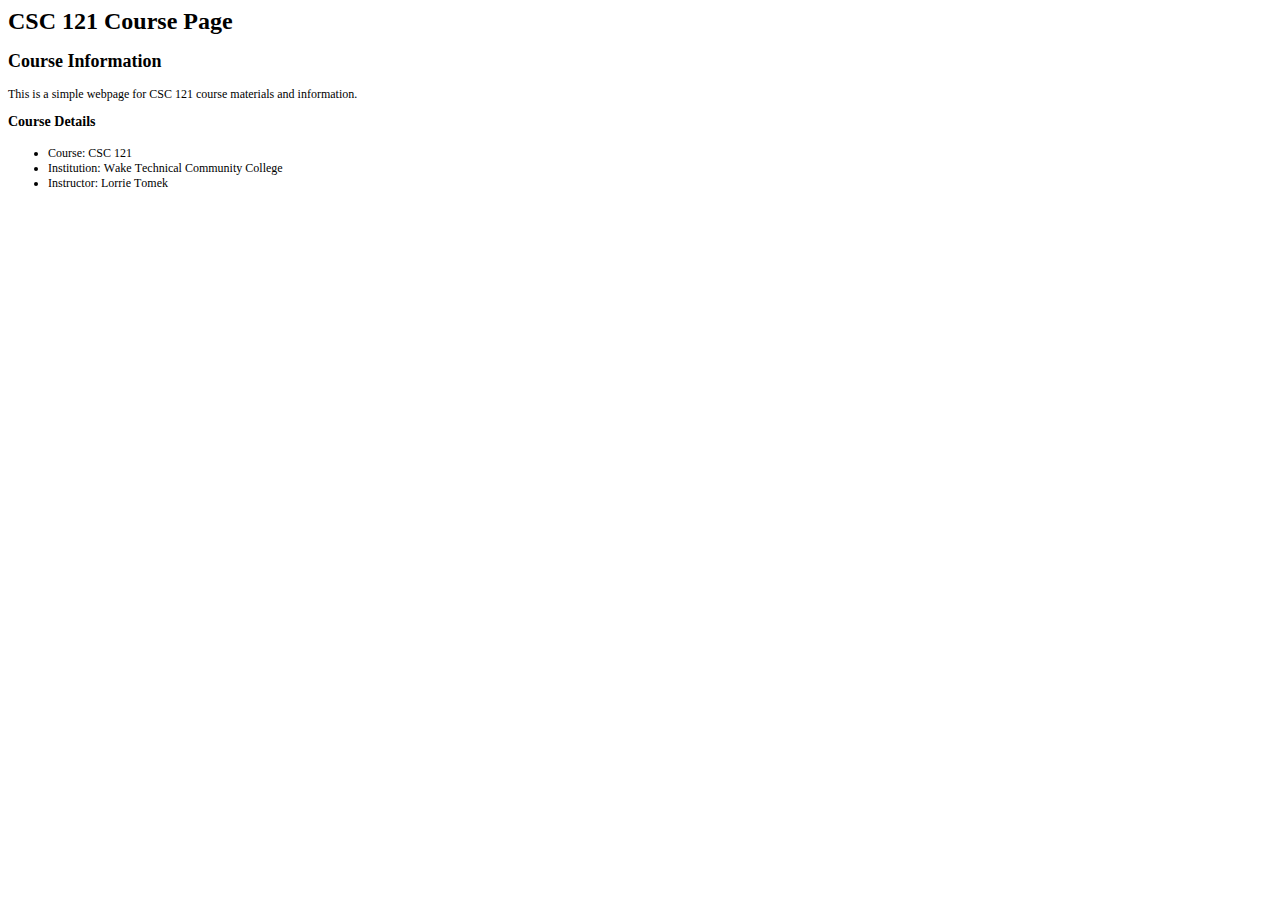
<file: index.html>
<!DOCTYPE html PUBLIC "-//W3C//DTD HTML 4.01//EN" "http://www.w3.org/TR/html4/strict.dtd">
<html>
<head>
  <meta http-equiv="Content-Type" content="text/html; charset=utf-8">
  <meta http-equiv="Content-Style-Type" content="text/css">
  <title></title>
  <meta name="Generator" content="Cocoa HTML Writer">
  <meta name="CocoaVersion" content="2575.7">
  <style type="text/css">
    p.p3 {margin: 0.0px 0.0px 12.0px 0.0px; font: 12.0px Times; -webkit-text-stroke: #000000}
    li.li5 {margin: 0.0px 0.0px 0.0px 0.0px; font: 12.0px Times; -webkit-text-stroke: #000000}
    span.s1 {font-kerning: none}
    span.s2 {-webkit-text-stroke: 0px #000000}
    ul.ul1 {list-style-type: disc}
  </style>
</head>
<body>
<h1 style="margin: 0.0px 0.0px 16.1px 0.0px; font: 24.0px Times; -webkit-text-stroke: #000000"><span class="s1"><b>CSC 121 Course Page</b></span></h1>
<h2 style="margin: 0.0px 0.0px 14.9px 0.0px; font: 18.0px Times; -webkit-text-stroke: #000000"><span class="s1"><b>Course Information</b></span></h2>
<p class="p3"><span class="s1">This is a simple webpage for CSC 121 course materials and information.</span></p>
<h3 style="margin: 0.0px 0.0px 14.0px 0.0px; font: 14.0px Times; -webkit-text-stroke: #000000"><span class="s1"><b>Course Details</b></span></h3>
<ul class="ul1">
  <li class="li5"><span class="s2"></span><span class="s1">Course: CSC 121</span></li>
  <li class="li5"><span class="s2"></span><span class="s1">Institution: Wake Technical Community College</span></li>
  <li class="li5"><span class="s2"></span><span class="s1">Instructor: Lorrie Tomek</span></li>
</ul>
</body>
</html>
</file>
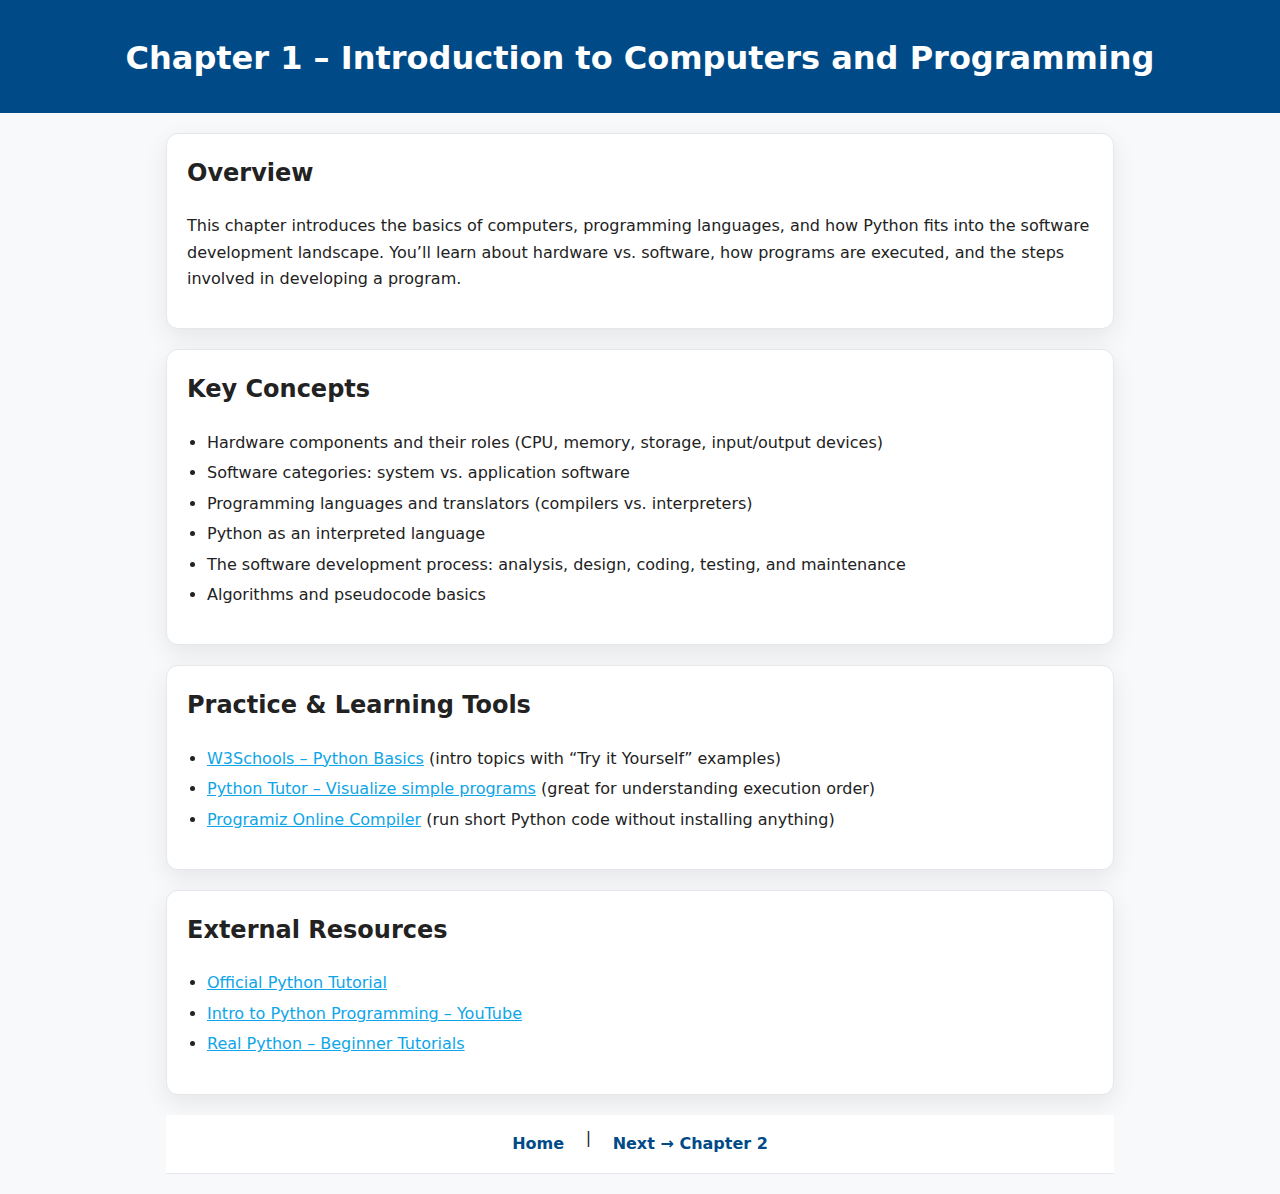
<file: chapters/ch01.html>
<!DOCTYPE html>
<html lang="en">
<head>
<meta charset="UTF-8">
<meta name="viewport" content="width=device-width, initial-scale=1.0">
<title>Chapter 1 – Introduction to Computers and Programming</title>
<link rel="stylesheet" href="../style.css">
</head>
<body>

<header>
    <h1>Chapter 1 – Introduction to Computers and Programming</h1>
</header>

<main>
<section>
    <h2>Overview</h2>
    <p>
        This chapter introduces the basics of computers, programming languages, and how Python fits into the
        software development landscape. You’ll learn about hardware vs. software, how programs are executed, 
        and the steps involved in developing a program.
    </p>
</section>

<section>
    <h2>Key Concepts</h2>
    <ul>
        <li>Hardware components and their roles (CPU, memory, storage, input/output devices)</li>
        <li>Software categories: system vs. application software</li>
        <li>Programming languages and translators (compilers vs. interpreters)</li>
        <li>Python as an interpreted language</li>
        <li>The software development process: analysis, design, coding, testing, and maintenance</li>
        <li>Algorithms and pseudocode basics</li>
    </ul>
</section>

<section>
    <h2>Practice & Learning Tools</h2>
    <ul>
        <li><a href="https://www.w3schools.com/python/" target="_blank">W3Schools – Python Basics</a> (intro topics with “Try it Yourself” examples)</li>
        <li><a href="https://pythontutor.com/" target="_blank">Python Tutor – Visualize simple programs</a> (great for understanding execution order)</li>
        <li><a href="https://www.programiz.com/python-programming/online-compiler/" target="_blank">Programiz Online Compiler</a> (run short Python code without installing anything)</li>
    </ul>
</section>

<section>
    <h2>External Resources</h2>
    <ul>
        <li><a href="https://docs.python.org/3/tutorial/index.html" target="_blank">Official Python Tutorial</a></li>
        <li><a href="https://www.youtube.com/watch?v=YYXdXT2l-Gg" target="_blank">Intro to Python Programming – YouTube</a></li>
        <li><a href="https://realpython.com" target="_blank">Real Python – Beginner Tutorials</a></li>
    </ul>
</section>

<nav>
    <a href="../index.html">Home</a> |
    <a href="ch02.html">Next → Chapter 2</a>
</nav>
</main>

</body>
</html>
</file>
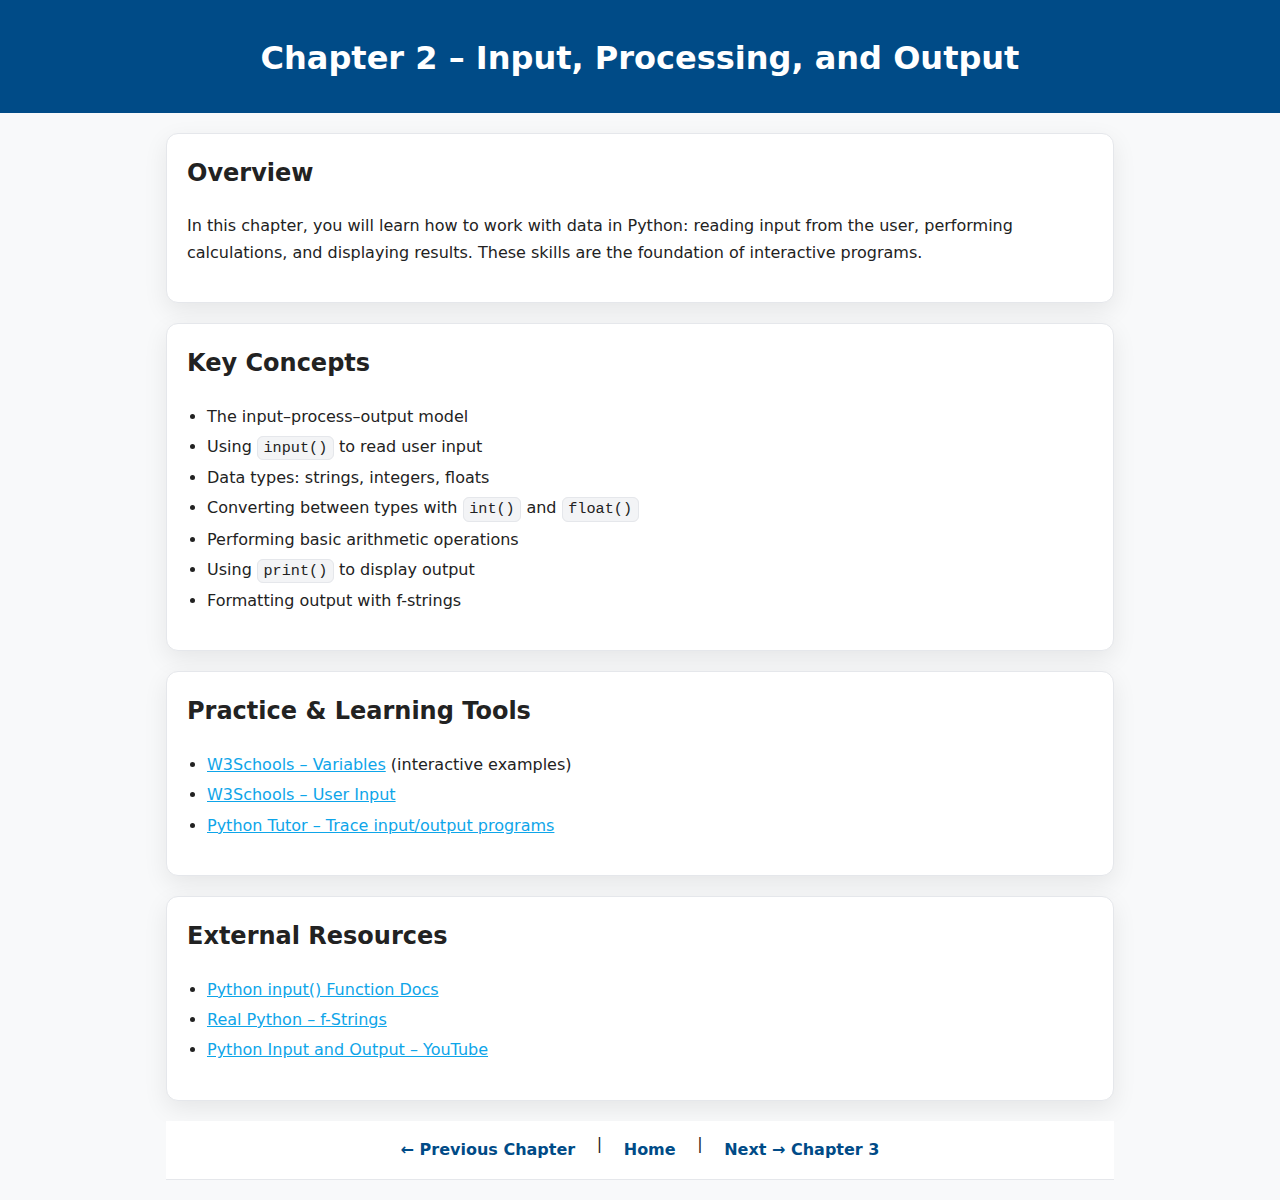
<file: chapters/ch02.html>
<!DOCTYPE html>
<html lang="en">
<head>
<meta charset="UTF-8">
<meta name="viewport" content="width=device-width, initial-scale=1.0">
<title>Chapter 2 – Input, Processing, and Output</title>
<link rel="stylesheet" href="../style.css">
</head>
<body>

<header>
    <h1>Chapter 2 – Input, Processing, and Output</h1>
</header>

<main>
<section>
    <h2>Overview</h2>
    <p>
        In this chapter, you will learn how to work with data in Python: reading input from the user, performing
        calculations, and displaying results. These skills are the foundation of interactive programs.
    </p>
</section>

<section>
    <h2>Key Concepts</h2>
    <ul>
        <li>The input–process–output model</li>
        <li>Using <code>input()</code> to read user input</li>
        <li>Data types: strings, integers, floats</li>
        <li>Converting between types with <code>int()</code> and <code>float()</code></li>
        <li>Performing basic arithmetic operations</li>
        <li>Using <code>print()</code> to display output</li>
        <li>Formatting output with f-strings</li>
    </ul>
</section>

<section>
    <h2>Practice & Learning Tools</h2>
    <ul>
        <li><a href="https://www.w3schools.com/python/python_variables.asp" target="_blank">W3Schools – Variables</a> (interactive examples)</li>
        <li><a href="https://www.w3schools.com/python/python_input.asp" target="_blank">W3Schools – User Input</a></li>
        <li><a href="https://pythontutor.com/" target="_blank">Python Tutor – Trace input/output programs</a></li>
    </ul>
</section>

<section>
    <h2>External Resources</h2>
    <ul>
        <li><a href="https://docs.python.org/3/library/functions.html#input" target="_blank">Python input() Function Docs</a></li>
        <li><a href="https://realpython.com/python-f-strings/" target="_blank">Real Python – f-Strings</a></li>
        <li><a href="https://www.youtube.com/watch?v=6iF8Xb7Z3wQ" target="_blank">Python Input and Output – YouTube</a></li>
    </ul>
</section>


<nav>
    <a href="ch01.html">← Previous Chapter</a> |
    <a href="../index.html">Home</a> |
    <a href="ch03.html">Next → Chapter 3</a>
</nav>
</main>

</body>
</html>
</file>
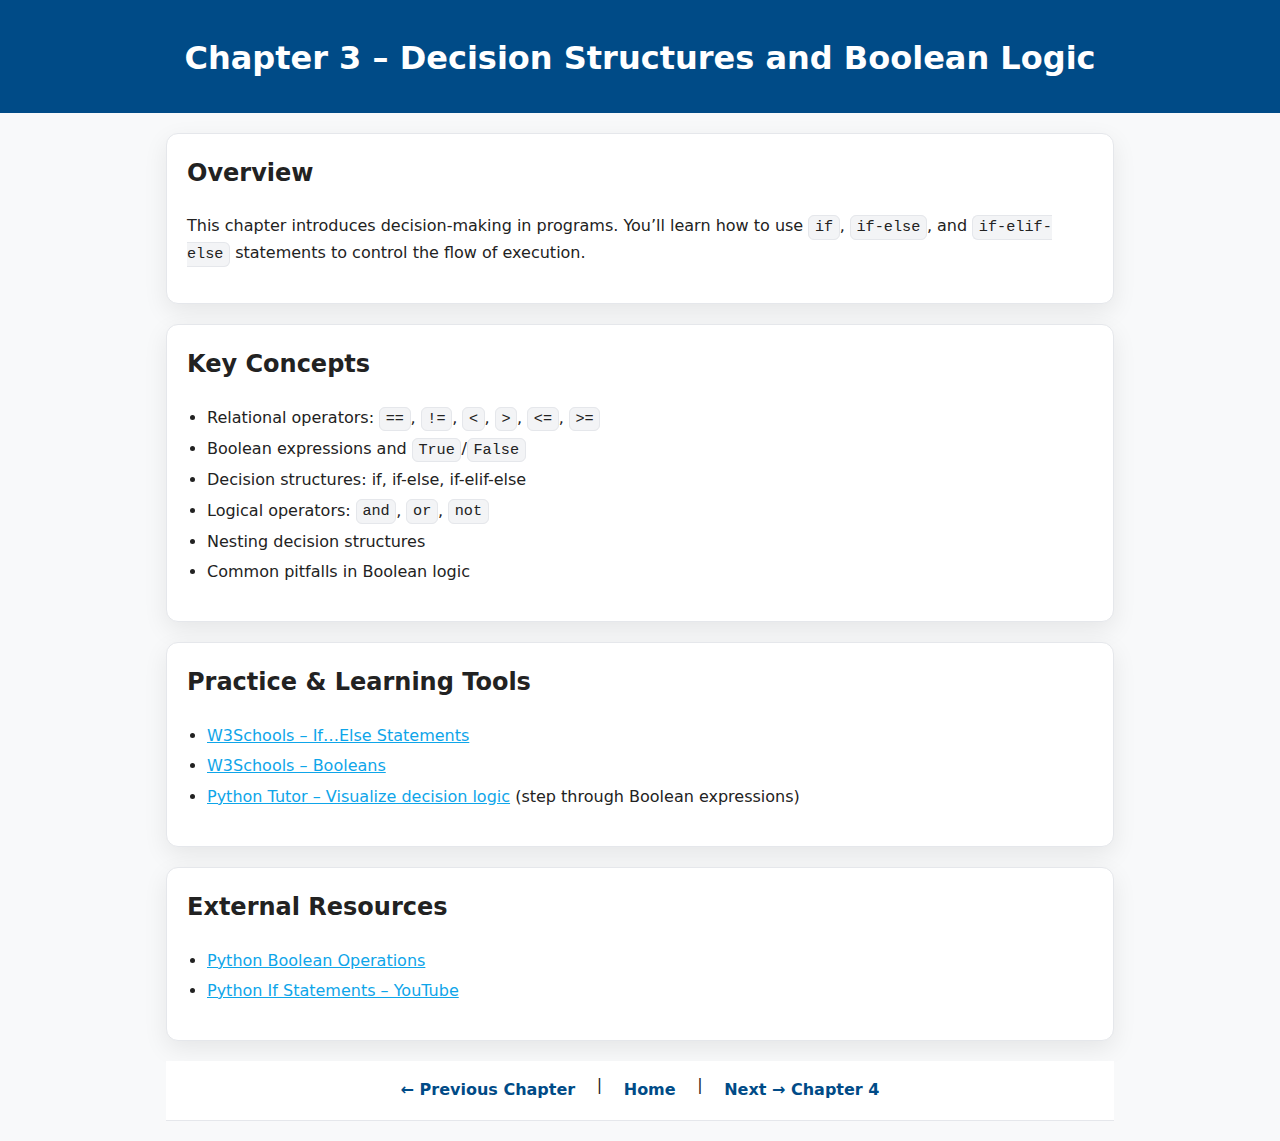
<file: chapters/ch03.html>
<!DOCTYPE html>
<html lang="en">
<head>
<meta charset="UTF-8">
<meta name="viewport" content="width=device-width, initial-scale=1.0">
<title>Chapter 3 – Decision Structures and Boolean Logic</title>
<link rel="stylesheet" href="../style.css">
</head>
<body>

<header>
    <h1>Chapter 3 – Decision Structures and Boolean Logic</h1>
</header>

<main>
<section>
    <h2>Overview</h2>
    <p>
        This chapter introduces decision-making in programs. You’ll learn how to use 
        <code>if</code>, <code>if-else</code>, and <code>if-elif-else</code> statements to control the flow of execution.
    </p>
</section>

<section>
    <h2>Key Concepts</h2>
    <ul>
        <li>Relational operators: <code>==</code>, <code>!=</code>, <code>&lt;</code>, <code>&gt;</code>, <code>&lt;=</code>, <code>&gt;=</code></li>
        <li>Boolean expressions and <code>True</code>/<code>False</code></li>
        <li>Decision structures: if, if-else, if-elif-else</li>
        <li>Logical operators: <code>and</code>, <code>or</code>, <code>not</code></li>
        <li>Nesting decision structures</li>
        <li>Common pitfalls in Boolean logic</li>
    </ul>
</section>

<section>
    <h2>Practice & Learning Tools</h2>
    <ul>
        <li><a href="https://www.w3schools.com/python/python_conditions.asp" target="_blank">W3Schools – If…Else Statements</a></li>
        <li><a href="https://www.w3schools.com/python/python_booleans.asp" target="_blank">W3Schools – Booleans</a></li>
        <li><a href="https://pythontutor.com/" target="_blank">Python Tutor – Visualize decision logic</a> (step through Boolean expressions)</li>
    </ul>
</section>

<section>
    <h2>External Resources</h2>
    <ul>
        <li><a href="https://docs.python.org/3/library/stdtypes.html#boolean-operations-and-or-not" target="_blank">Python Boolean Operations</a></li>
        <li><a href="https://www.youtube.com/watch?v=f4KOjWS_KZs" target="_blank">Python If Statements – YouTube</a></li>
    </ul>
</section>

<nav>
    <a href="ch02.html">← Previous Chapter</a> |
    <a href="../index.html">Home</a> |
    <a href="ch04.html">Next → Chapter 4</a>
</nav>
</main>

</body>
</html>
</file>
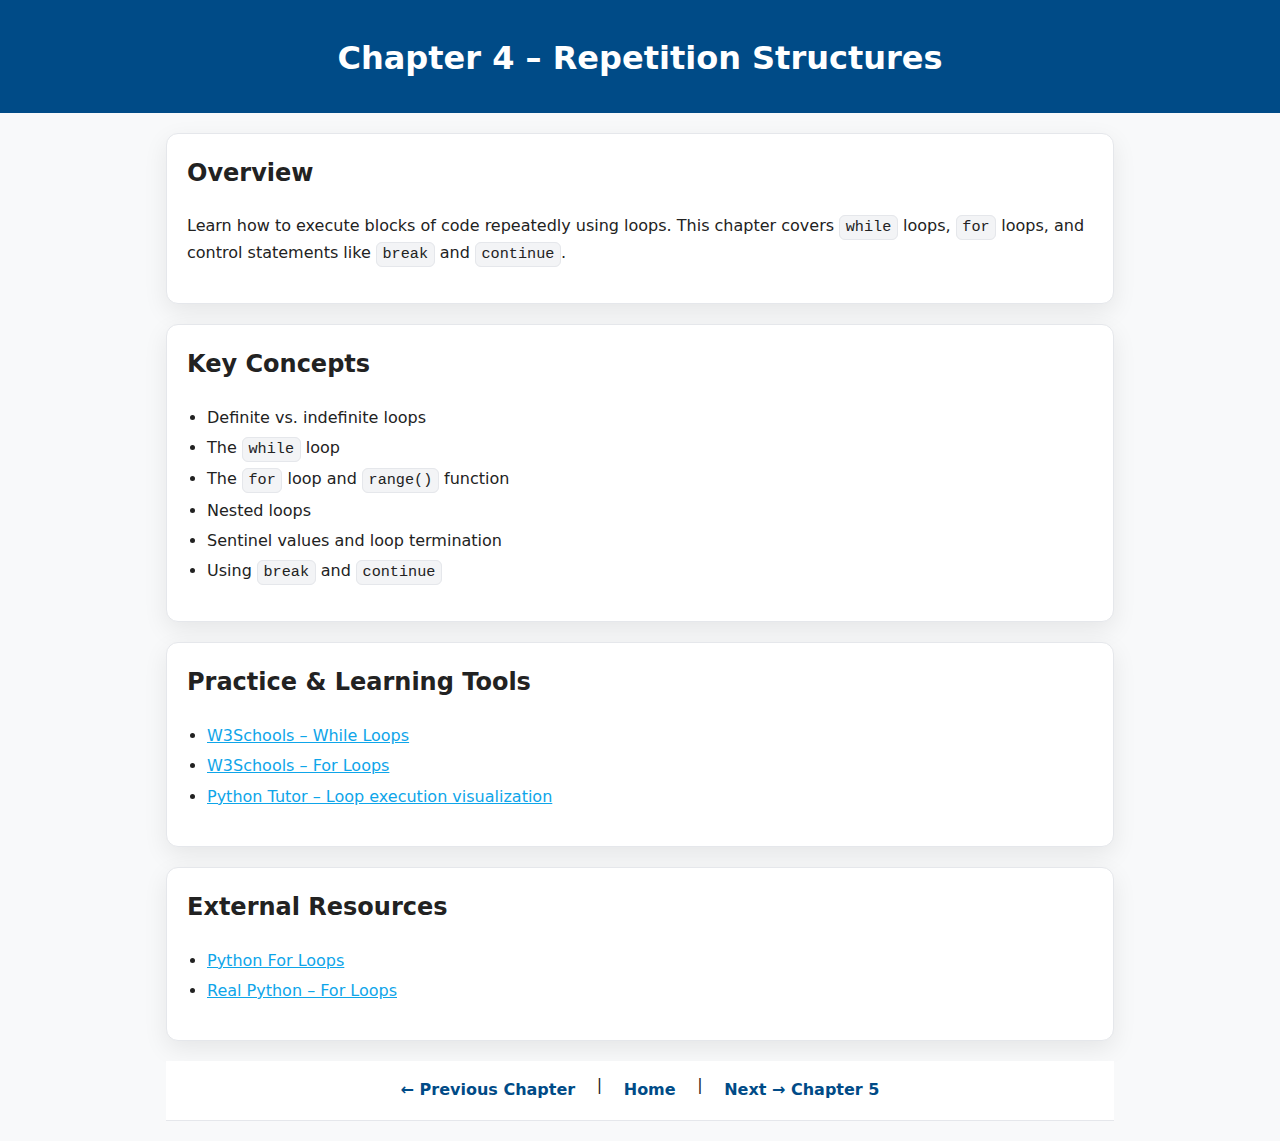
<file: chapters/ch04.html>
<!DOCTYPE html>
<html lang="en">
<head>
<meta charset="UTF-8">
<meta name="viewport" content="width=device-width, initial-scale=1.0">
<title>Chapter 4 – Repetition Structures</title>
<link rel="stylesheet" href="../style.css">
</head>
<body>

<header>
    <h1>Chapter 4 – Repetition Structures</h1>
</header>

<main>
<section>
    <h2>Overview</h2>
    <p>
        Learn how to execute blocks of code repeatedly using loops. This chapter covers <code>while</code> loops,
        <code>for</code> loops, and control statements like <code>break</code> and <code>continue</code>.
    </p>
</section>

<section>
    <h2>Key Concepts</h2>
    <ul>
        <li>Definite vs. indefinite loops</li>
        <li>The <code>while</code> loop</li>
        <li>The <code>for</code> loop and <code>range()</code> function</li>
        <li>Nested loops</li>
        <li>Sentinel values and loop termination</li>
        <li>Using <code>break</code> and <code>continue</code></li>
    </ul>
</section>

<section>
    <h2>Practice & Learning Tools</h2>
    <ul>
        <li><a href="https://www.w3schools.com/python/python_while_loops.asp" target="_blank">W3Schools – While Loops</a></li>
        <li><a href="https://www.w3schools.com/python/python_for_loops.asp" target="_blank">W3Schools – For Loops</a></li>
        <li><a href="https://pythontutor.com/" target="_blank">Python Tutor – Loop execution visualization</a></li>
    </ul>
</section>

<section>
    <h2>External Resources</h2>
    <ul>
        <li><a href="https://docs.python.org/3/tutorial/controlflow.html#for-statements" target="_blank">Python For Loops</a></li>
        <li><a href="https://realpython.com/python-for-loop/" target="_blank">Real Python – For Loops</a></li>
    </ul>
</section>

<nav>
    <a href="ch03.html">← Previous Chapter</a> |
    <a href="../index.html">Home</a> |
    <a href="ch05.html">Next → Chapter 5</a>
</nav>
</main>

</body>
</html>
</file>
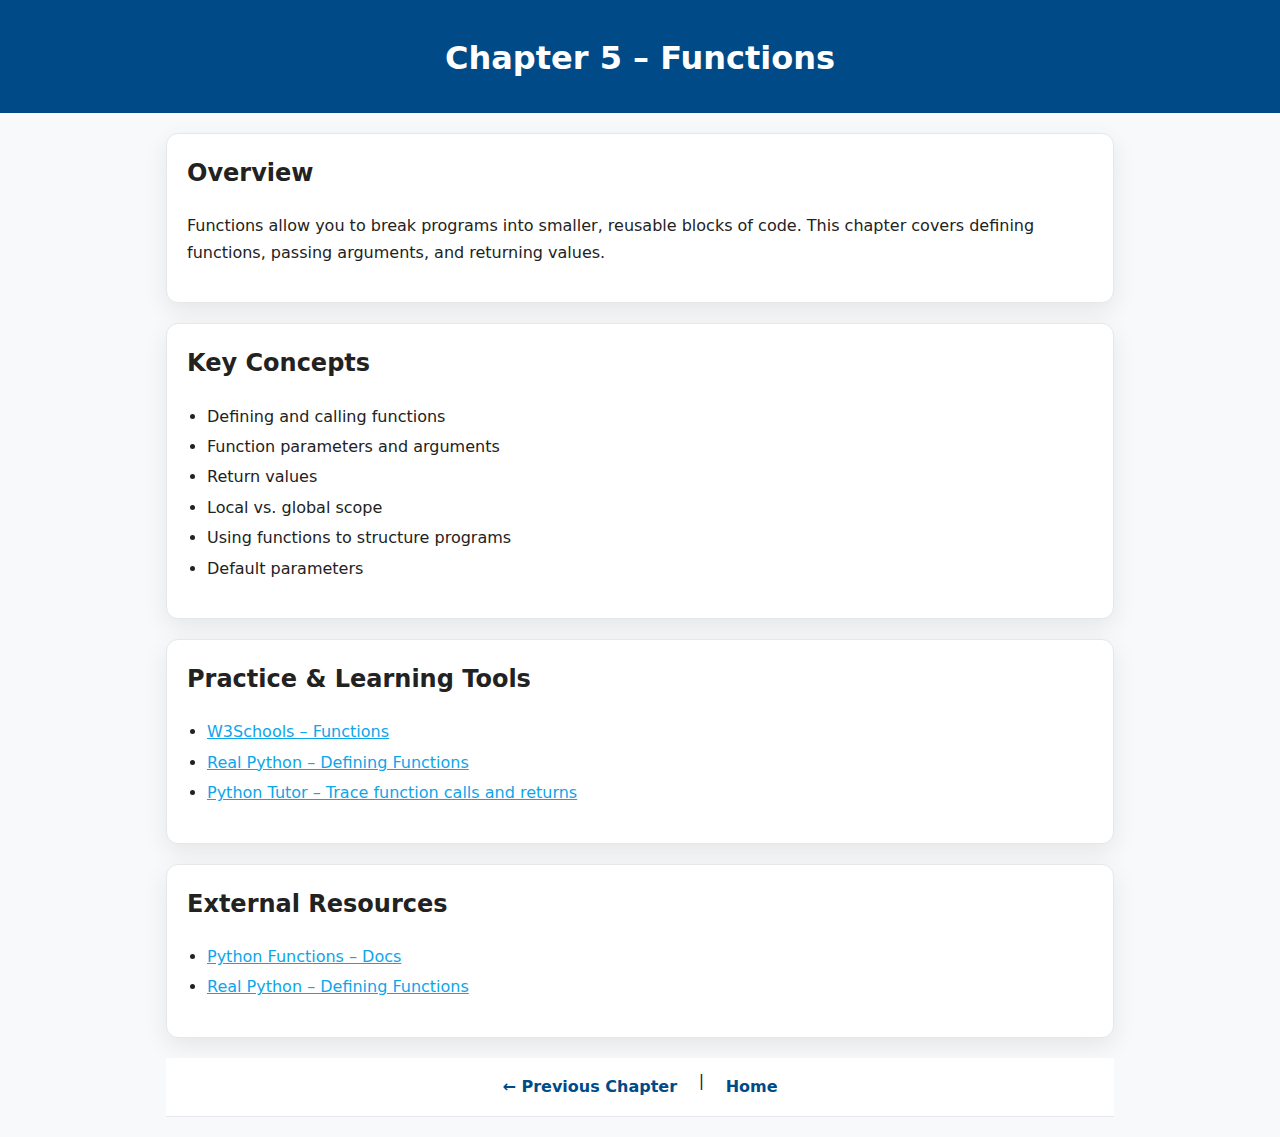
<file: chapters/ch05.html>
<!DOCTYPE html>
<html lang="en">
<head>
<meta charset="UTF-8">
<meta name="viewport" content="width=device-width, initial-scale=1.0">
<title>Chapter 5 – Functions</title>
<link rel="stylesheet" href="../style.css">
</head>
<body>

<header>
    <h1>Chapter 5 – Functions</h1>
</header>

<main>
<section>
    <h2>Overview</h2>
    <p>
        Functions allow you to break programs into smaller, reusable blocks of code. 
        This chapter covers defining functions, passing arguments, and returning values.
    </p>
</section>

<section>
    <h2>Key Concepts</h2>
    <ul>
        <li>Defining and calling functions</li>
        <li>Function parameters and arguments</li>
        <li>Return values</li>
        <li>Local vs. global scope</li>
        <li>Using functions to structure programs</li>
        <li>Default parameters</li>
    </ul>
</section>

<section>
    <h2>Practice & Learning Tools</h2>
    <ul>
        <li><a href="https://www.w3schools.com/python/python_functions.asp" target="_blank">W3Schools – Functions</a></li>
        <li><a href="https://realpython.com/defining-your-own-python-function/" target="_blank">Real Python – Defining Functions</a></li>
        <li><a href="https://pythontutor.com/" target="_blank">Python Tutor – Trace function calls and returns</a></li>
    </ul>
</section>

<section>
    <h2>External Resources</h2>
    <ul>
        <li><a href="https://docs.python.org/3/tutorial/controlflow.html#defining-functions" target="_blank">Python Functions – Docs</a></li>
        <li><a href="https://realpython.com/defining-your-own-python-function/" target="_blank">Real Python – Defining Functions</a></li>
    </ul>
</section>

<nav>
    <a href="ch04.html">← Previous Chapter</a> |
    <a href="../index.html">Home</a>
</nav>
</main>

</body>
</html>
</file>
<file: style.css>
/* =========================================================
   CSC 121 – Site Styles
   - Minimal, accessible, GitHub Pages-friendly CSS
   - Works for index.html and chapters/chXX.html
   - Includes basic dark-mode support and print styles
   ========================================================= */

/* ---------- CSS Variables (Light) ---------- */
:root{
  --bg: #f8f9fa;
  --fg: #222;
  --muted: #6b7280;
  --brand: #004b87;     /* Wake Tech-ish deep blue */
  --brand-2: #0ea5e9;   /* accent (links/hover)    */
  --card: #ffffff;
  --border: #e5e7eb;
  --table-head: #f1f5f9;
  --focus: #ffbf47;     /* high-contrast focus ring */
  --code-bg: #f3f4f6;
  --kbd-bg: #111827;
  --kbd-fg: #f9fafb;
  --shadow: 0 8px 24px rgba(0,0,0,.08);
  --radius: 12px;
  --maxw: 980px;
  --line: 1.65;
  --font: system-ui, -apple-system, Segoe UI, Roboto, Ubuntu, Cantarell, "Helvetica Neue", Arial, "Noto Sans", "Apple Color Emoji", "Segoe UI Emoji", "Segoe UI Symbol", "Noto Color Emoji", sans-serif;
  --mono: ui-monospace, SFMono-Regular, Menlo, Monaco, Consolas, "Liberation Mono", "Courier New", monospace;
}

/* ---------- Dark Mode ---------- */
@media (prefers-color-scheme: dark){
  :root{
    --bg: #0b1220;
    --fg: #e5e7eb;
    --muted: #9ca3af;
    --brand: #60a5fa;
    --brand-2: #7dd3fc;
    --card: #0f172a;
    --border: #1f2937;
    --table-head: #111827;
    --code-bg: #0b1328;
    --kbd-bg: #374151;
    --kbd-fg: #f9fafb;
    --shadow: 0 10px 30px rgba(0,0,0,.35);
  }
}

/* ---------- Global Reset-ish ---------- */
*{ box-sizing: border-box; }
html,body{ margin:0; padding:0; }
html{ scroll-behavior: smooth; }
body{
  font-family: var(--font);
  line-height: var(--line);
  color: var(--fg);
  background: var(--bg);
  -webkit-font-smoothing: antialiased;
  text-rendering: optimizeLegibility;
}

/* ---------- Layout ---------- */
header{
  background: var(--brand);
  color: #fff;
  padding: 2rem 1rem 1.5rem;
  text-align: center;
}
header h1{ margin: 0 0 .25rem 0; font-size: clamp(1.6rem, 2.5vw, 2.2rem); }
header p{ margin: 0; opacity: .95; }

nav{
  background: linear-gradient(0deg, var(--card), var(--card));
  border-bottom: 1px solid var(--border);
  padding: .65rem 1rem;
  display: flex;
  gap: .75rem;
  justify-content: center;
  flex-wrap: wrap;
}
nav a{
  color: var(--brand);
  text-decoration: none;
  font-weight: 600;
  padding: .35rem .6rem;
  border-radius: 8px;
}
nav a:hover, nav a:focus{
  background: rgba(14,165,233,.10);
  outline: none;
}

main{
  max-width: var(--maxw);
  margin: 1.25rem auto;
  padding: 0 1rem;
}
section{
  background: var(--card);
  border: 1px solid var(--border);
  border-radius: var(--radius);
  box-shadow: var(--shadow);
  padding: 1.25rem;
  margin: 1rem 0 1.25rem;
}
section h2{
  margin-top: 0;
  font-size: clamp(1.25rem, 2vw, 1.5rem);
}
section h3{
  margin-top: 1.2rem;
  font-size: 1.05rem;
  color: var(--muted);
}

footer{
  margin-top: 2rem;
  background: var(--brand);
  color: #fff;
  text-align: center;
  padding: 1rem;
}
footer a{ color: #fff; text-decoration: underline; }

/* ---------- Typography ---------- */
p{ margin: .6rem 0 1rem; }
ul,ol{ padding-left: 1.25rem; margin: .4rem 0 1rem; }
li{ margin: .25rem 0; }
a{ color: var(--brand-2); }
a:hover, a:focus{ text-decoration: underline; outline: none; }

.small{ font-size: .92rem; color: var(--muted); }
.muted{ color: var(--muted); }

/* ---------- Tables ---------- */
table{
  width: 100%;
  border-collapse: collapse;
  background: var(--card);
  border: 1px solid var(--border);
  border-radius: var(--radius);
  overflow: hidden;
}
th, td{
  padding: .6rem .7rem;
  border-bottom: 1px solid var(--border);
  vertical-align: top;
}
th{
  background: var(--table-head);
  text-align: left;
  font-weight: 700;
}
tr:last-child td{ border-bottom: 0; }
table.striped tbody tr:nth-child(odd){ background: rgba(0,0,0,.02); }

/* ---------- Code / Pre / KBD ---------- */
code, pre, kbd{ font-family: var(--mono); }
code{
  background: var(--code-bg);
  padding: .15rem .35rem;
  border-radius: 6px;
  border: 1px solid var(--border);
  font-size: .95em;
}
pre{
  background: var(--code-bg);
  padding: .9rem 1rem;
  border: 1px solid var(--border);
  border-radius: var(--radius);
  overflow: auto;
}
pre code{ background: transparent; border: 0; padding: 0; }
kbd{
  background: var(--kbd-bg);
  color: var(--kbd-fg);
  border-radius: 6px;
  padding: .12rem .4rem;
  border: 1px solid rgba(255,255,255,.14);
}

/* ---------- Cards & Callouts ---------- */
.card{
  background: var(--card);
  border: 1px solid var(--border);
  border-radius: var(--radius);
  box-shadow: var(--shadow);
  padding: 1rem;
}
.callout{
  border-left: 4px solid var(--brand-2);
  background: rgba(14,165,233,.08);
  padding: .8rem 1rem;
  border-radius: 8px;
}
.callout.warn{
  border-left-color: #f59e0b;
  background: rgba(245,158,11,.10);
}
.callout.ok{
  border-left-color: #10b981;
  background: rgba(16,185,129,.10);
}

/* ---------- Buttons (utility) ---------- */
.button, a.button{
  display: inline-block;
  background: var(--brand);
  color: #fff;
  text-decoration: none;
  padding: .55rem .9rem;
  border-radius: 10px;
  font-weight: 600;
  border: 1px solid transparent;
}
.button:hover, .button:focus{
  background: #0369a1;
  outline: 2px solid var(--focus);
  outline-offset: 2px;
}

/* ---------- Forms (light use) ---------- */
input[type="text"], input[type="search"], select{
  border: 1px solid var(--border);
  background: var(--card);
  color: var(--fg);
  border-radius: 10px;
  padding: .5rem .6rem;
}
label{ font-weight: 600; }

/* ---------- Skip Link (optional if added to HTML) ---------- */
.skip-link{
  position: absolute;
  left: -9999px;
  top: auto;
  width: 1px;
  height: 1px;
  overflow: hidden;
}
.skip-link:focus{
  position: static;
  width: auto;
  height: auto;
  background: #fff;
  color: #000;
  padding: .4rem .6rem;
  border-radius: 6px;
}

/* ---------- Utilities ---------- */
.container{ max-width: var(--maxw); margin: 0 auto; padding: 0 1rem; }
.center{ text-align: center; }
.grid{
  display: grid;
  gap: 1rem;
  grid-template-columns: repeat(auto-fit, minmax(240px, 1fr));
}
.hr{
  height: 1px;
  background: var(--border);
  margin: 1rem 0;
  border: 0;
}

/* ---------- Print ---------- */
@media print{
  nav, footer{ display: none !important; }
  section{ box-shadow: none; border-color: #ccc; }
  a{ color: #000; text-decoration: underline; }
}
</file>
